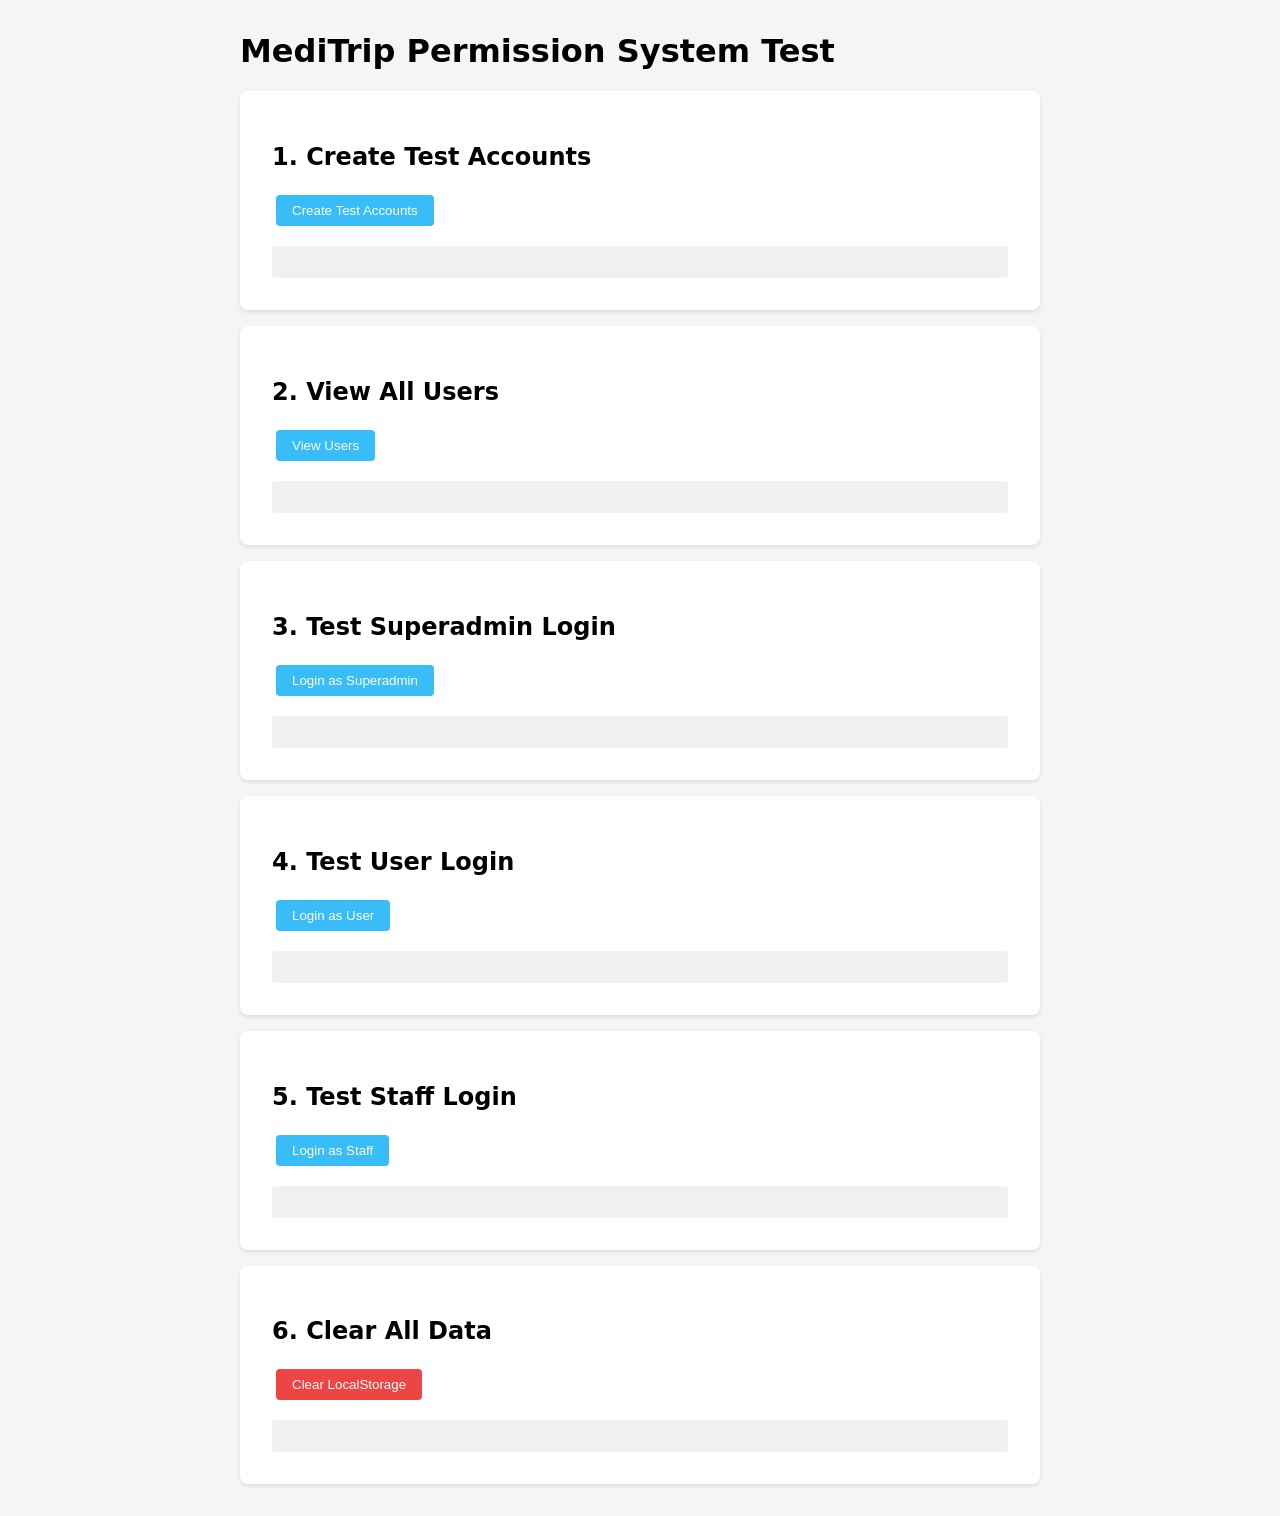
<file: test-permissions.html>
<!DOCTYPE html>
<html lang="en">
<head>
    <meta charset="UTF-8">
    <meta name="viewport" content="width=device-width, initial-scale=1.0">
    <title>Test Permission System</title>
    <style>
        body {
            font-family: system-ui, -apple-system, sans-serif;
            max-width: 800px;
            margin: 2rem auto;
            padding: 0 2rem;
            background: #f5f5f5;
        }
        .test-section {
            background: white;
            padding: 2rem;
            margin-bottom: 1rem;
            border-radius: 8px;
            box-shadow: 0 2px 4px rgba(0,0,0,0.1);
        }
        button {
            padding: 0.5rem 1rem;
            margin: 0.25rem;
            border: none;
            border-radius: 4px;
            cursor: pointer;
            background: #38BDF8;
            color: white;
        }
        button:hover {
            background: #0EA5E9;
        }
        .status {
            margin-top: 1rem;
            padding: 1rem;
            background: #f0f0f0;
            border-radius: 4px;
            font-family: monospace;
            white-space: pre-wrap;
        }
    </style>
</head>
<body>
    <h1>MediTrip Permission System Test</h1>

    <div class="test-section">
        <h2>1. Create Test Accounts</h2>
        <button onclick="createTestAccounts()">Create Test Accounts</button>
        <div class="status" id="create-status"></div>
    </div>

    <div class="test-section">
        <h2>2. View All Users</h2>
        <button onclick="viewAllUsers()">View Users</button>
        <div class="status" id="users-status"></div>
    </div>

    <div class="test-section">
        <h2>3. Test Superadmin Login</h2>
        <button onclick="loginAs('nattugglahk@gmail.com', 'admin123')">Login as Superadmin</button>
        <div class="status" id="superadmin-status"></div>
    </div>

    <div class="test-section">
        <h2>4. Test User Login</h2>
        <button onclick="loginAs('user@test.com', 'user123')">Login as User</button>
        <div class="status" id="user-status"></div>
    </div>

    <div class="test-section">
        <h2>5. Test Staff Login</h2>
        <button onclick="loginAs('staff@test.com', 'staff123')">Login as Staff</button>
        <div class="status" id="staff-status"></div>
    </div>

    <div class="test-section">
        <h2>6. Clear All Data</h2>
        <button onclick="clearData()" style="background:#EF4444;">Clear LocalStorage</button>
        <div class="status" id="clear-status"></div>
    </div>

    <script>
        const STORAGE_KEY = 'meditrip_users';
        const CURRENT_USER_KEY = 'meditrip_current_user';

        function createTestAccounts() {
            const users = {
                'nattugglahk@gmail.com': {
                    email: 'nattugglahk@gmail.com',
                    password: 'admin123',
                    role: 'superadmin',
                    createdAt: new Date().toISOString()
                },
                'user@test.com': {
                    email: 'user@test.com',
                    password: 'user123',
                    role: 'user',
                    createdAt: new Date().toISOString()
                },
                'staff@test.com': {
                    email: 'staff@test.com',
                    password: 'staff123',
                    role: 'staff',
                    createdAt: new Date().toISOString()
                },
                'admin@test.com': {
                    email: 'admin@test.com',
                    password: 'admin123',
                    role: 'admin',
                    createdAt: new Date().toISOString()
                }
            };

            localStorage.setItem(STORAGE_KEY, JSON.stringify(users));
            document.getElementById('create-status').textContent = 'Created 4 test accounts:\n' +
                '- nattugglahk@gmail.com (superadmin) / admin123\n' +
                '- admin@test.com (admin) / admin123\n' +
                '- staff@test.com (staff) / staff123\n' +
                '- user@test.com (user) / user123';
        }

        function viewAllUsers() {
            const users = JSON.parse(localStorage.getItem(STORAGE_KEY) || '{}');
            const output = Object.entries(users).map(([email, data]) => {
                return `${email}: ${data.role} (created: ${data.createdAt})`;
            }).join('\n');

            document.getElementById('users-status').textContent =
                output || 'No users found. Create test accounts first.';
        }

        function loginAs(email, password) {
            localStorage.setItem(CURRENT_USER_KEY, email);
            const users = JSON.parse(localStorage.getItem(STORAGE_KEY) || '{}');
            const user = users[email];

            if (user) {
                const statusId = email === 'nattugglahk@gmail.com' ? 'superadmin-status' :
                               (email === 'user@test.com' ? 'user-status' : 'staff-status');

                document.getElementById(statusId).textContent =
                    `Logged in as: ${email}\nRole: ${user.role}\n\nNow go to index.html to test the UI.`;
            } else {
                alert('User not found. Create test accounts first.');
            }
        }

        function clearData() {
            localStorage.clear();
            document.getElementById('clear-status').textContent = 'All localStorage data cleared.';
        }
    </script>
</body>
</html>
</file>
